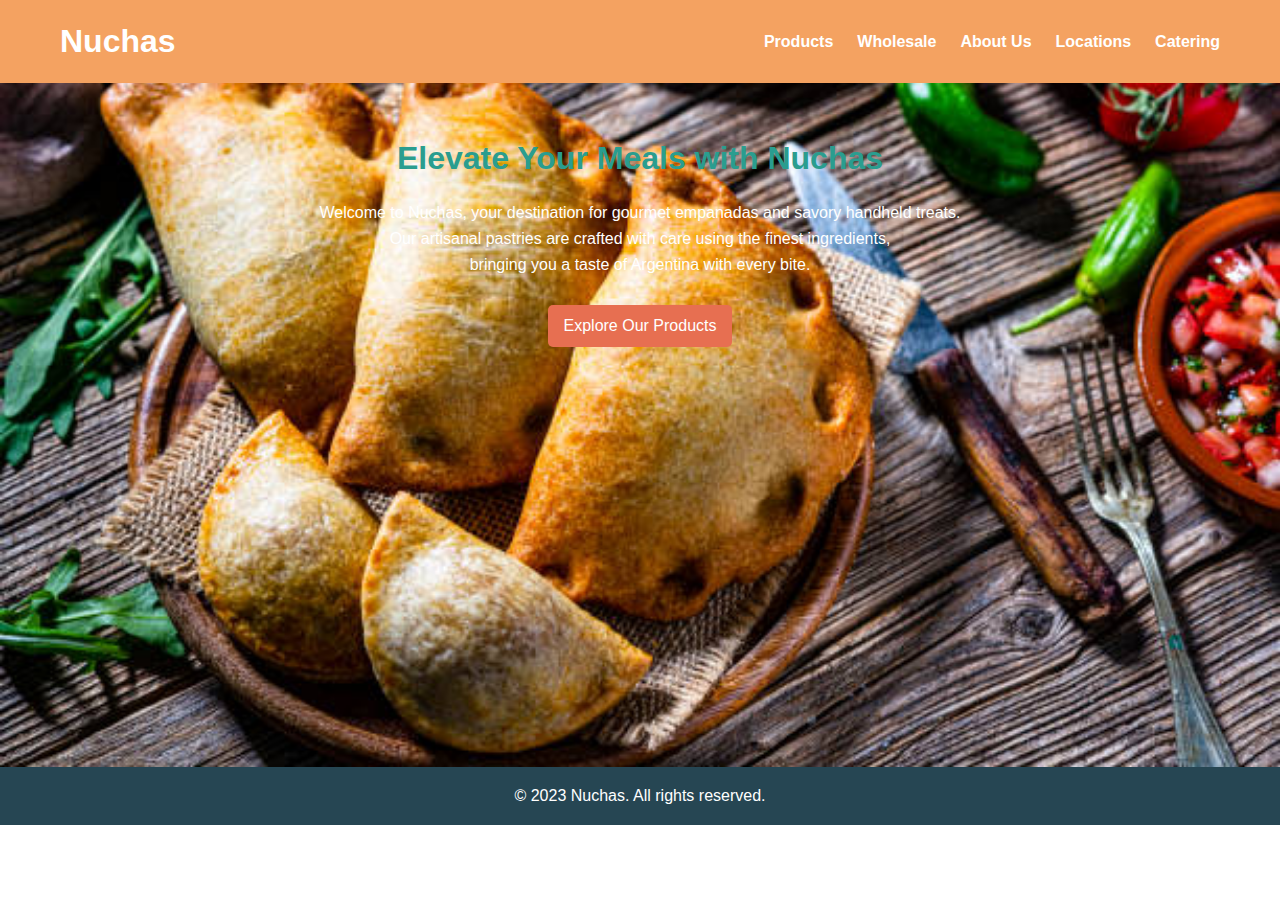
<file: index.html>
<!DOCTYPE html>
<html lang="en">
<head>
    <meta charset="UTF-8">
    <meta name="viewport" content="width=device-width, initial-scale=1.0">
    <title>Nuchas - Gourmet Empanadas and Handheld Foods</title>
    <meta name="description" content="Discover Nuchas' premium line of artisanal empanadas, handhelds, and gourmet pastries. Shop online or find our products near you.">
    <link rel="stylesheet" href="style.css">
</head>
      
<body>
    <header>
        <div class="container">
            <nav>
                <a href="index.html" class="logo">Nuchas</a>
                <button class="menu-toggle" aria-label="Toggle menu">
                    ☰
                </button>
                <ul class="menu">
                    <li><a href="production.html">Products</a></li>
                    <li><a href="wholesale.html">Wholesale</a></li>
                    <li><a href="about.html">About Us</a></li>
                    <li><a href="locations.html">Locations</a></li>
                    <li><a href="catering.html">Catering</a></li>
                </ul>
            </nav>
        </div>
    </header>

    <main class="index-section">
        <div class="container">
             <div class="index-section-inner">
            <h1 class="page-title text-center">Elevate Your Meals with Nuchas</h1>
            <p class="pb-3">Welcome to Nuchas, your destination for gourmet empanadas and savory handheld treats. <br> Our artisanal pastries are crafted with care using the finest ingredients,<br> bringing you a taste of Argentina with every bite.</p>
            <a href="production.html" class="btn cta-button">Explore Our Products</a>
        </div>
        </div>
    </main>

    <footer>
        <div class="container">
            <p>&copy; 2023 Nuchas. All rights reserved.</p>
        </div>
    </footer>

    <script src="script.js"></script>
</body>
</html>
</file>
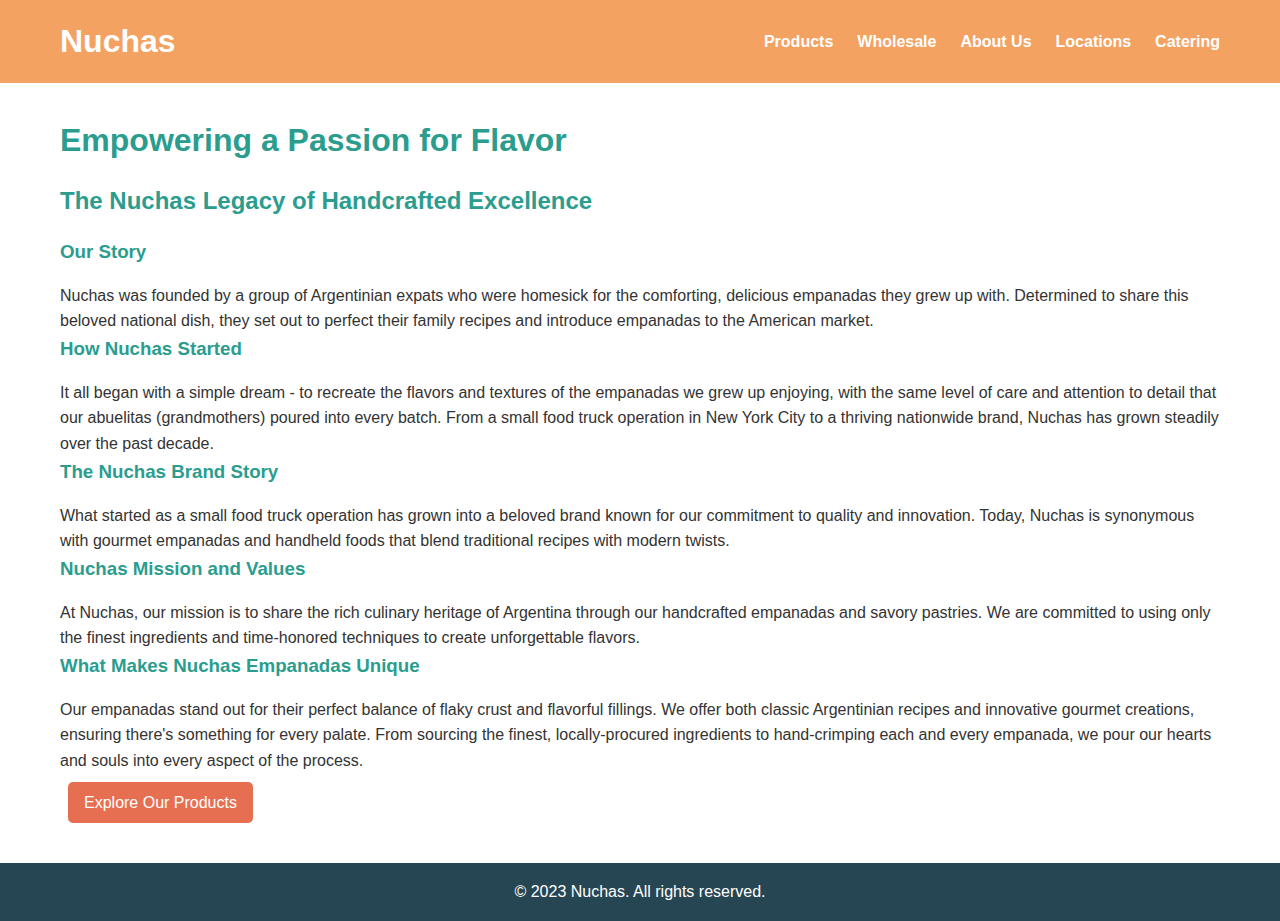
<file: About.html>
<!DOCTYPE html>
<html lang="en">
<head>
    <meta charset="UTF-8">
    <meta name="viewport" content="width=device-width, initial-scale=1.0">
    <title>Crafting Authentic, Handmade Empanadas | About Nuchas</title>
    <meta name="description" content="Learn about Nuchas' mission, history, and commitment to delivering the finest artisanal empanadas and handheld treats.">
    <link rel="stylesheet" href="style.css">
</head>
       
<body>
    <header>
        <div class="container">
            <nav>
                <a href="index.html" class="logo">Nuchas</a>
                <button class="menu-toggle" aria-label="Toggle menu">
                    ☰
                </button>
                <ul class="menu">
                    <li><a href="production.html">Products</a></li>
                    <li><a href="wholesale.html">Wholesale</a></li>
                    <li><a href="about.html">About Us</a></li>
                    <li><a href="locations.html">Locations</a></li>
                    <li><a href="catering.html">Catering</a></li>
                </ul>
            </nav>
        </div>
    </header>


    <main>
        <div class="container">
            <h1 class="page-title">Empowering a Passion for Flavor</h1>
            <h2 class="section-title">The Nuchas Legacy of Handcrafted Excellence</h2>
            
            <h3 class="section-title">Our Story</h3>
            <p>Nuchas was founded by a group of Argentinian expats who were homesick for the comforting, delicious empanadas they grew up with. Determined to share this beloved national dish, they set out to perfect their family recipes and introduce empanadas to the American market.</p>
            
            <h3 class="section-title">How Nuchas Started</h3>
            <p>It all began with a simple dream - to recreate the flavors and textures of the empanadas we grew up enjoying, with the same level of care and attention to detail that our abuelitas (grandmothers) poured into every batch. From a small food truck operation in New York City to a thriving nationwide brand, Nuchas has grown steadily over the past decade.</p>
            
            <h3 class="section-title">The Nuchas Brand Story</h3>
            <p>What started as a small food truck operation has grown into a beloved brand known for our commitment to quality and innovation. Today, Nuchas is synonymous with gourmet empanadas and handheld foods that blend traditional recipes with modern twists.</p>
            
            <h3 class="section-title">Nuchas Mission and Values</h3>
            <p>At Nuchas, our mission is to share the rich culinary heritage of Argentina through our handcrafted empanadas and savory pastries. We are committed to using only the finest ingredients and time-honored techniques to create unforgettable flavors.</p>
            
            <h3 class="section-title">What Makes Nuchas Empanadas Unique</h3>
            <p>Our empanadas stand out for their perfect balance of flaky crust and flavorful fillings. We offer both classic Argentinian recipes and innovative gourmet creations, ensuring there's something for every palate. From sourcing the finest, locally-procured ingredients to hand-crimping each and every empanada, we pour our hearts and souls into every aspect of the process.</p>
            
            <a href="production.html" class="btn cta-button">Explore Our Products</a>
        </div>
    </main>

    <footer>
        <div class="container">
            <p>&copy; 2023 Nuchas. All rights reserved.</p>
        </div>
    </footer>

    <script src="script.js"></script>
</body>
</html>
</file>
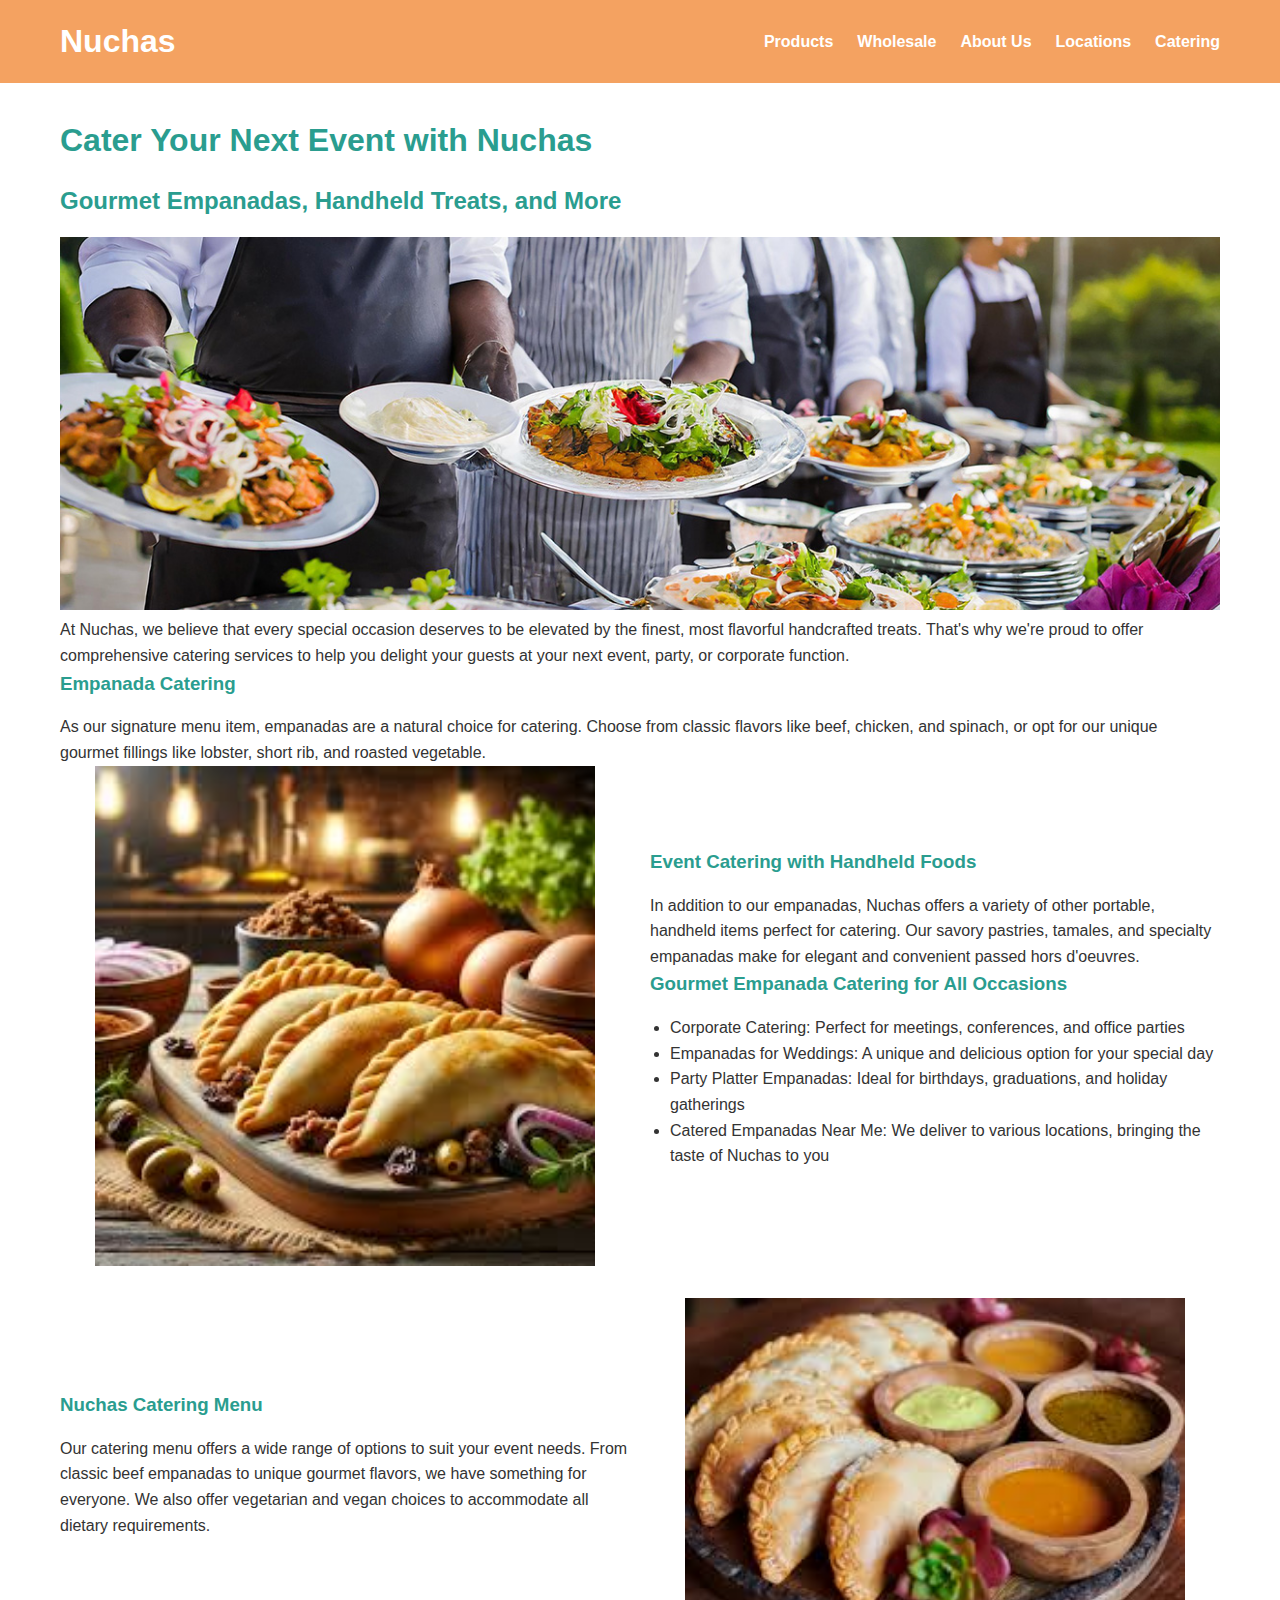
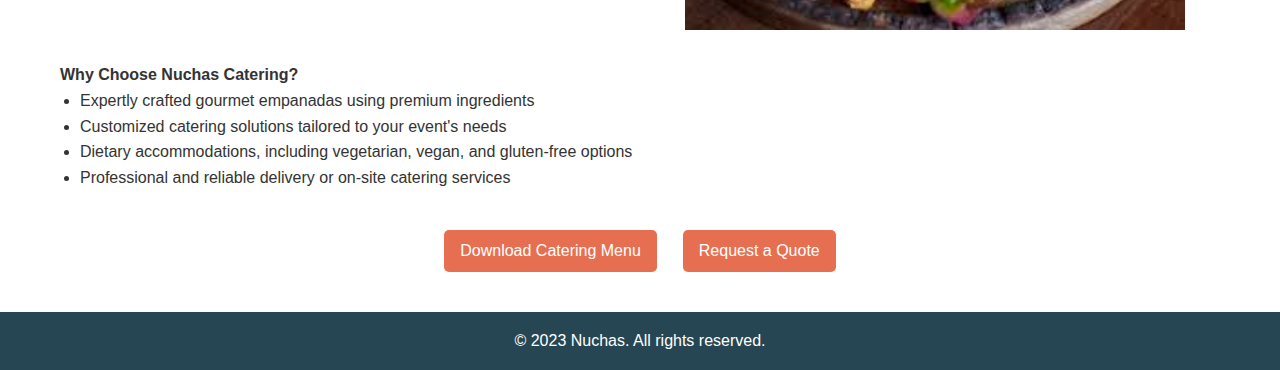
<file: catering.html>
<!DOCTYPE html>
<html lang="en">
<head>
    <meta charset="UTF-8">
    <meta name="viewport" content="width=device-width, initial-scale=1.0">
    <title>Find Nuchas Empanadas & Food Trucks Near You</title>
    <meta name="description" content="Discover Nuchas' retail locations, food trucks, and where to buy our premium empanadas and handhelds across the country.">
    <link rel="stylesheet" href="style.css">
</head>
      
<body>

  <header>
    <div class="container">
        <nav>
            <a href="index.html" class="logo">Nuchas</a>
            <button class="menu-toggle" aria-label="Toggle menu">
                ☰
            </button>
            <ul class="menu">
                <li><a href="production.html">Products</a></li>
                <li><a href="wholesale.html">Wholesale</a></li>
                <li><a href="about.html">About Us</a></li>
                <li><a href="locations.html">Locations</a></li>
                <li><a href="catering.html">Catering</a></li>
            </ul>
        </nav>
    </div>
  </header>

    <main>
        <div class="container">
            <h1 class="page-title">Cater Your Next Event with Nuchas</h1>
            <h2 class="section-title">Gourmet Empanadas, Handheld Treats, and More</h2>
            
            <img src="assests/carering.jpg" alt="Catering Event with Nuchas" class="main-image">
            
            <p>At Nuchas, we believe that every special occasion deserves to be elevated by the finest, most flavorful handcrafted treats. That's why we're proud to offer comprehensive catering services to help you delight your guests at your next event, party, or corporate function.</p>
            
            <h3 class="section-title">Empanada Catering</h3>
            <p>As our signature menu item, empanadas are a natural choice for catering. Choose from classic flavors like beef, chicken, and spinach, or opt for our unique gourmet fillings like lobster, short rib, and roasted vegetable.</p>
            

            <div class="flex-container">
               <div class="flex-item"> 
                  <img src="assests/carering2.jpg" alt="Handheld Catering Foods" class="section-image">
               </div>
               <div class="flex-item">
                <h3 class="section-title">Event Catering with Handheld Foods</h3>
           
                <p>In addition to our empanadas, Nuchas offers a variety of other portable, handheld items perfect for catering. Our savory pastries, tamales, and specialty empanadas make for elegant and convenient passed hors d'oeuvres.</p>
                
                <h3 class="section-title">Gourmet Empanada Catering for All Occasions</h3>
                <ul class="feature-list">
                    <li>Corporate Catering: Perfect for meetings, conferences, and office parties</li>
                    <li>Empanadas for Weddings: A unique and delicious option for your special day</li>
                    <li>Party Platter Empanadas: Ideal for birthdays, graduations, and holiday gatherings</li>
                    <li>Catered Empanadas Near Me: We deliver to various locations, bringing the taste of Nuchas to you</li>
                </ul>
               </div>
            </div>
          
            <div class="flex-container">
                <div class="flex-item">
                    <h3 class="section-title">Nuchas Catering Menu</h3>
                    <p>Our catering menu offers a wide range of options to suit your event needs.
                        From classic beef empanadas to unique gourmet flavors, we have something for everyone.
                         We also offer vegetarian and vegan choices to accommodate all dietary requirements.</p>
                </div>
               
                <div class="flex-item">
                    <img src="assests/menu-image.jpg" alt="Nuchas Catering Menu" class="menu-image">
                </div>
            </div>
           
            <p><strong>Why Choose Nuchas Catering?</strong></p>
            <ul class="benefits-list">
                <li>Expertly crafted gourmet empanadas using premium ingredients</li>
                <li>Customized catering solutions tailored to your event's needs</li>
                <li>Dietary accommodations, including vegetarian, vegan, and gluten-free options</li>
                <li>Professional and reliable delivery or on-site catering services</li>
            </ul>
            
            <div class="cta-container">
                <a href="#" class="btn cta-button">Download Catering Menu</a>
                <a href="#" class="btn cta-button">Request a Quote</a>
            </div>
           
        </div>
    </main>

    <footer>
        <div class="container">
            <p>&copy; 2023 Nuchas. All rights reserved.</p>
        </div>
    </footer>

    <script src="script.js"></script>
</body>
</html>
</file>
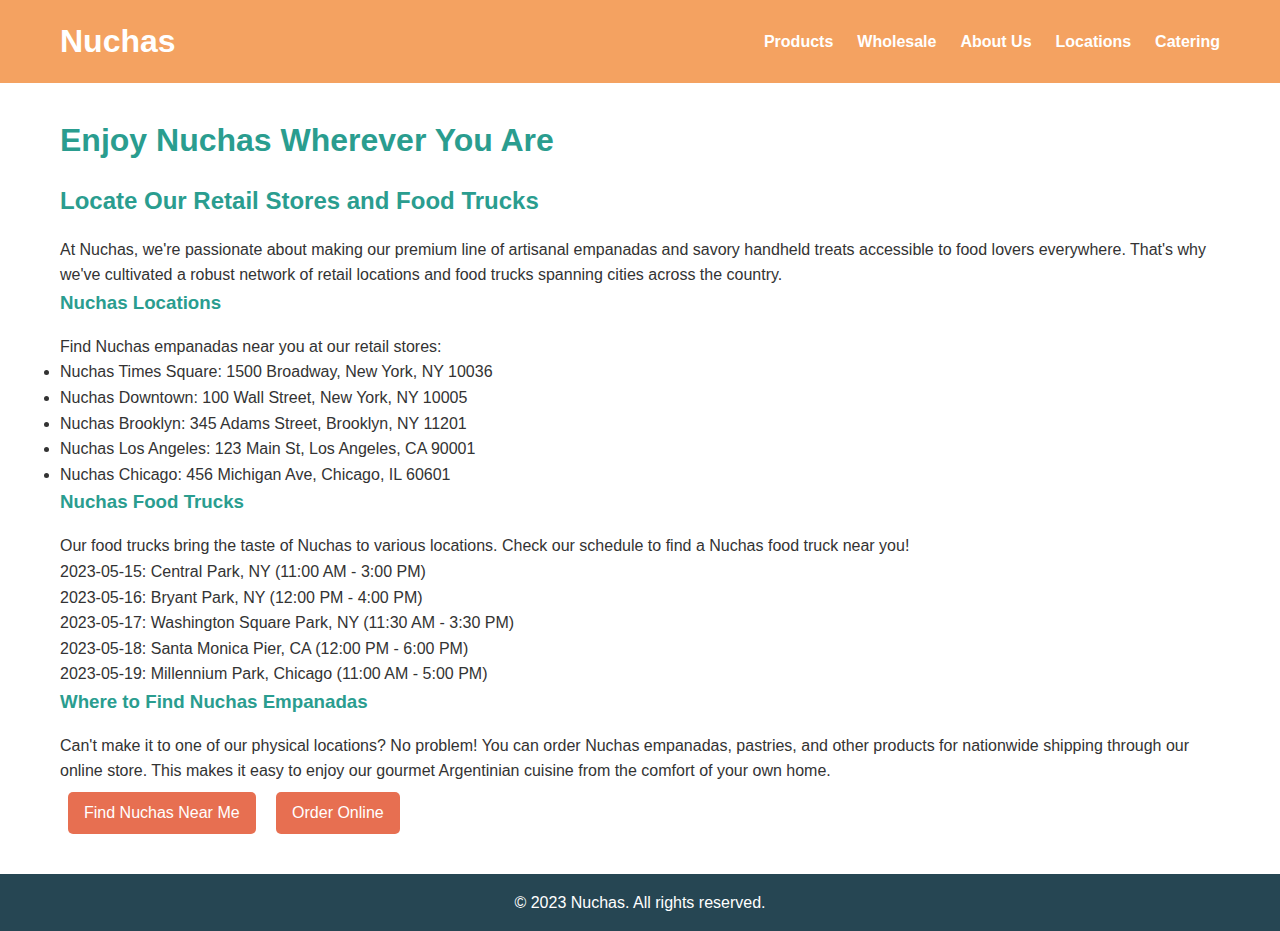
<file: locations.html>
<!DOCTYPE html>
<html lang="en">
<head>
    <meta charset="UTF-8">
    <meta name="viewport" content="width=device-width, initial-scale=1.0">
    <title>Find Nuchas Empanadas & Food Trucks Near You</title>
    <meta name="description" content="Discover Nuchas' retail locations, food trucks, and where to buy our premium empanadas and handhelds across the country.">
    <link rel="stylesheet" href="style.css">
</head>
   
<body>
    <header>
        <div class="container">
            <nav>
                <a href="index.html" class="logo">Nuchas</a>
                <button class="menu-toggle" aria-label="Toggle menu">
                    ☰
                </button>
                <ul class="menu">
                    <li><a href="production.html">Products</a></li>
                    <li><a href="wholesale.html">Wholesale</a></li>
                    <li><a href="about.html">About Us</a></li>
                    <li><a href="locations.html">Locations</a></li>
                    <li><a href="catering.html">Catering</a></li>
                </ul>
            </nav>
        </div>
    </header>

    <main>
        <div class="container">
            <h1 class="page-title">Enjoy Nuchas Wherever You Are</h1>
            <h2 class="section-title">Locate Our Retail Stores and Food Trucks</h2>
            
            <p>At Nuchas, we're passionate about making our premium line of artisanal empanadas and savory handheld treats accessible to food lovers everywhere. That's why we've cultivated a robust network of retail locations and food trucks spanning cities across the country.</p>
            
            <h3 class="section-title">Nuchas Locations</h3>
            <p>Find Nuchas empanadas near you at our retail stores:</p>
            <ul id="store-locations" class="location-list">
                <!-- Store locations will be dynamically added here -->
            </ul>
            
            <h3 class="section-title">Nuchas Food Trucks</h3>
            <p>Our food trucks bring the taste of Nuchas to various locations. Check our schedule to find a Nuchas food truck near you!</p>
            <div id="food-truck-schedule" class="schedule">
                <!-- Food truck schedule will be dynamically added here -->
            </div>
            
            <h3 class="section-title">Where to Find Nuchas Empanadas</h3>
            <p>Can't make it to one of our physical locations? No problem! You can order Nuchas empanadas, pastries, and other products for nationwide shipping through our online store. This makes it easy to enjoy our gourmet Argentinian cuisine from the comfort of your own home.</p>
            
            <a href="#" class="btn cta-button">Find Nuchas Near Me</a>
            <a href="#" class="btn cta-button">Order Online</a>
        </div>
    </main>

    <footer>
        <div class="container">
            <p>&copy; 2023 Nuchas. All rights reserved.</p>
        </div>
    </footer>

    <script src="script.js"></script>
</body>
</html>
</file>
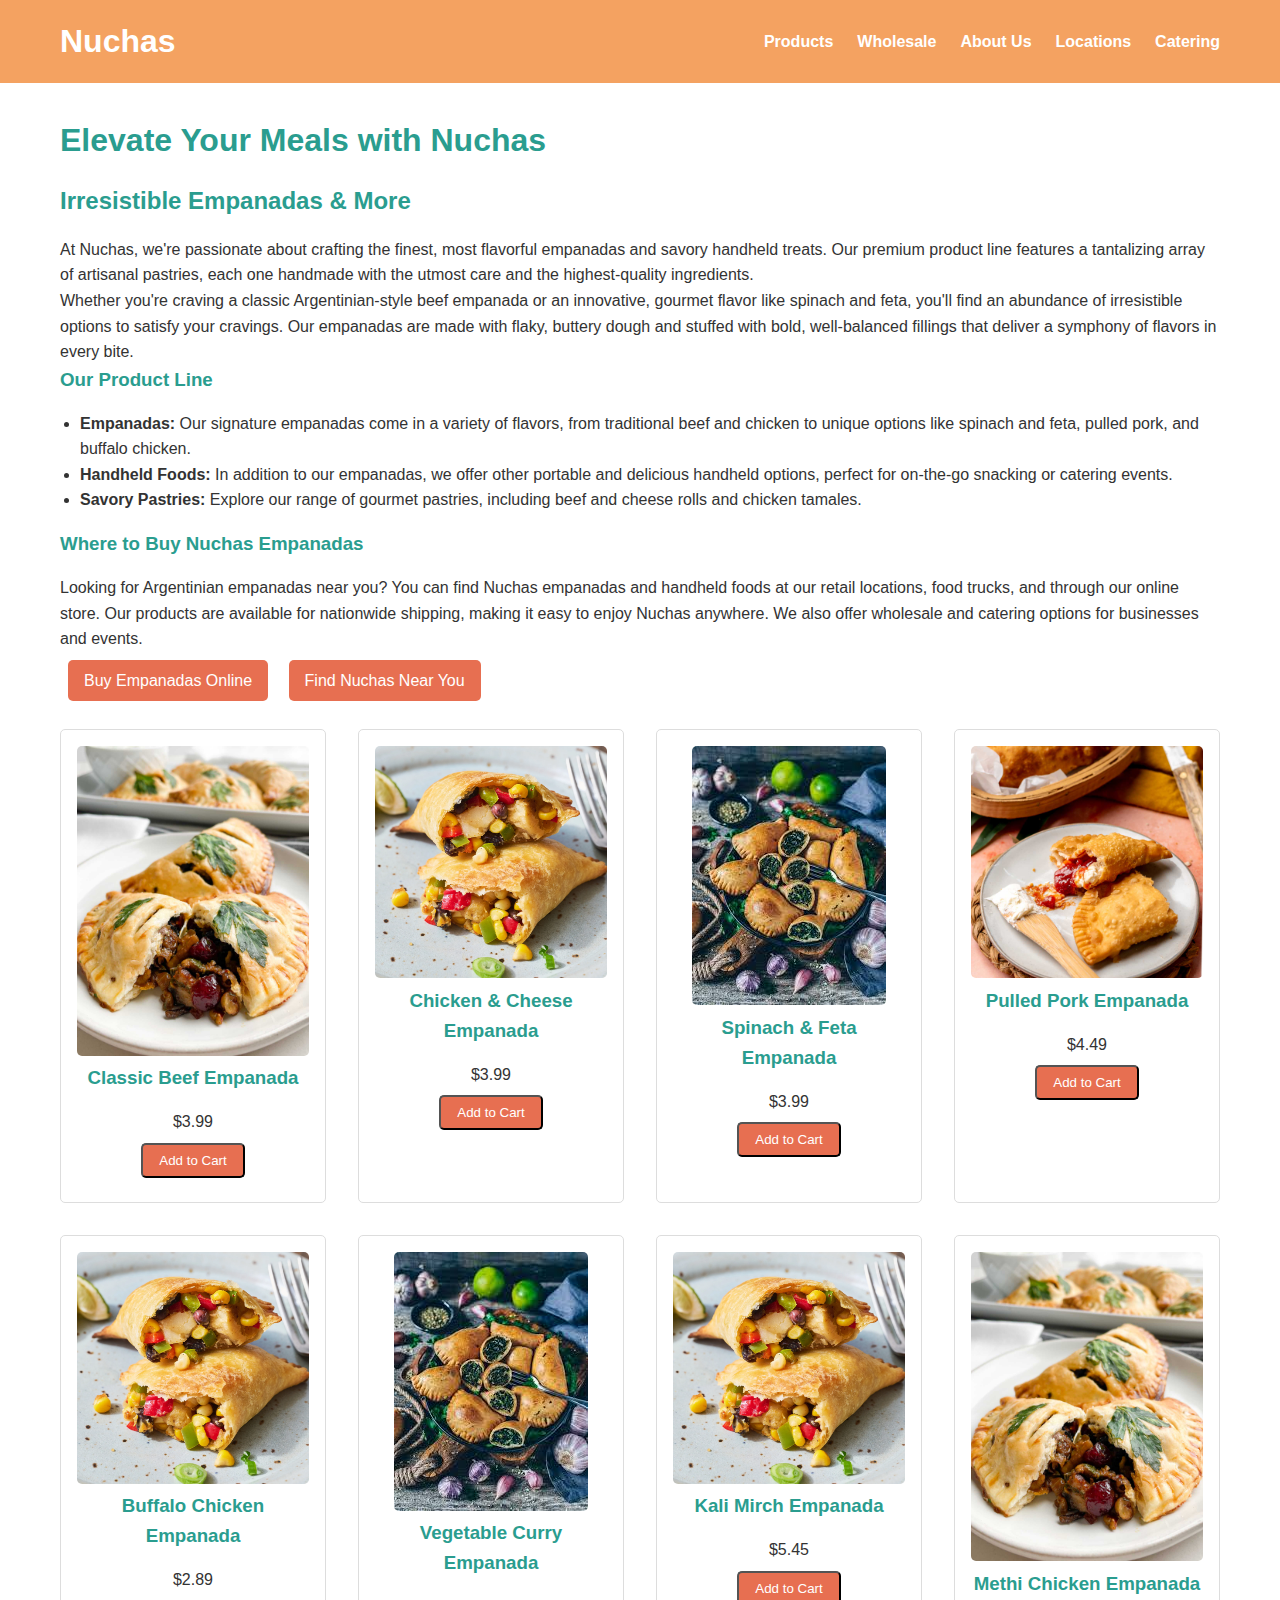
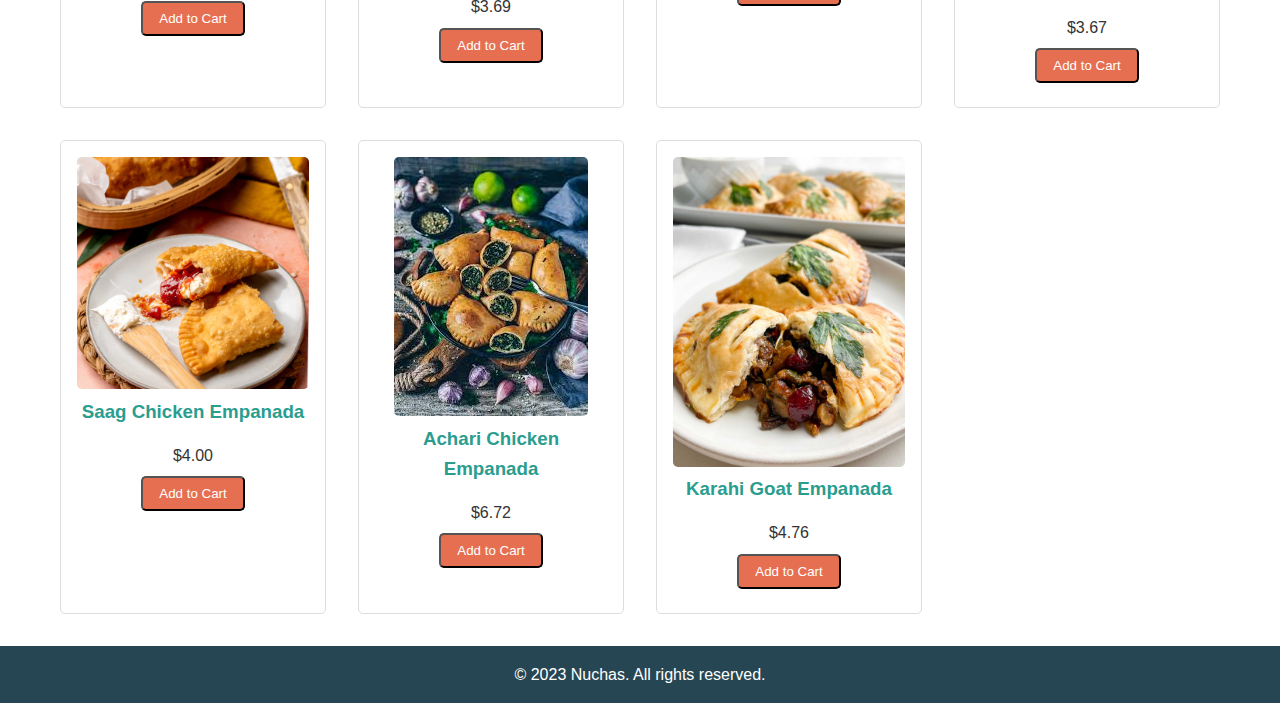
<file: production.html>
<!DOCTYPE html>
<html lang="en">
<head>
    <meta charset="UTF-8">
    <meta name="viewport" content="width=device-width, initial-scale=1.0">
    <title>Handcrafted Empanadas & Savory Pastries | Nuchas</title>
    <meta name="description" content="Discover Nuchas' premium line of artisanal empanadas, handhelds, and gourmet pastries. Shop online or find our products near you.">
    <link rel="stylesheet" href="style.css">
</head>
    
<body>
    <header>
        <div class="container">
            <nav>
                <a href="index.html" class="logo">Nuchas</a>
                <button class="menu-toggle" aria-label="Toggle menu">
                    ☰
                </button>
                <ul class="menu">
                    <li><a href="production.html">Products</a></li>
                    <li><a href="wholesale.html">Wholesale</a></li>
                    <li><a href="about.html">About Us</a></li>
                    <li><a href="locations.html">Locations</a></li>
                    <li><a href="catering.html">Catering</a></li>
                </ul>
            </nav>
        </div>
    </header>
    <main>
        <div class="container">
            <h1 class="page-title">Elevate Your Meals with Nuchas</h1>
            <h2 class="section-title">Irresistible Empanadas & More</h2>
            
            <p>At Nuchas, we're passionate about crafting the finest, most flavorful empanadas and savory handheld treats. Our premium product line features a tantalizing array of artisanal pastries, each one handmade with the utmost care and the highest-quality ingredients.</p>
            
            <p>Whether you're craving a classic Argentinian-style beef empanada or an innovative, gourmet flavor like spinach and feta, you'll find an abundance of irresistible options to satisfy your cravings. Our empanadas are made with flaky, buttery dough and stuffed with bold, well-balanced fillings that deliver a symphony of flavors in every bite.</p>
            
            <h3 class="section-title">Our Product Line</h3>
            <ul class="feature-list">
                <li><strong>Empanadas:</strong> Our signature empanadas come in a variety of flavors, from traditional beef and chicken to unique options like spinach and feta, pulled pork, and buffalo chicken.</li>
                <li><strong>Handheld Foods:</strong> In addition to our empanadas, we offer other portable and delicious handheld options, perfect for on-the-go snacking or catering events.</li>
                <li><strong>Savory Pastries:</strong> Explore our range of gourmet pastries, including beef and cheese rolls and chicken tamales.</li>
            </ul>
            
            <h3 class="section-title">Where to Buy Nuchas Empanadas</h3>
            <p>Looking for Argentinian empanadas near you? You can find Nuchas empanadas and handheld foods at our retail locations, food trucks, and through our online store. Our products are available for nationwide shipping, making it easy to enjoy Nuchas anywhere. We also offer wholesale and catering options for businesses and events.</p>
            
            <div class="pb-3">
                <a href="#" class="btn cta-button">Buy Empanadas Online</a>
                <a href="locations.html" class="btn cta-button">Find Nuchas Near You</a>
                
            </div>
         
            <div id="product-grid" class="product-grid">
                <!-- Product items will be dynamically added here -->
            </div>
        </div>
    </main>

    <footer>
        <div class="container">
            <p>&copy; 2023 Nuchas. All rights reserved.</p>
        </div>
    </footer>

    <script src="script.js"></script>
</body>
</html>
</file>
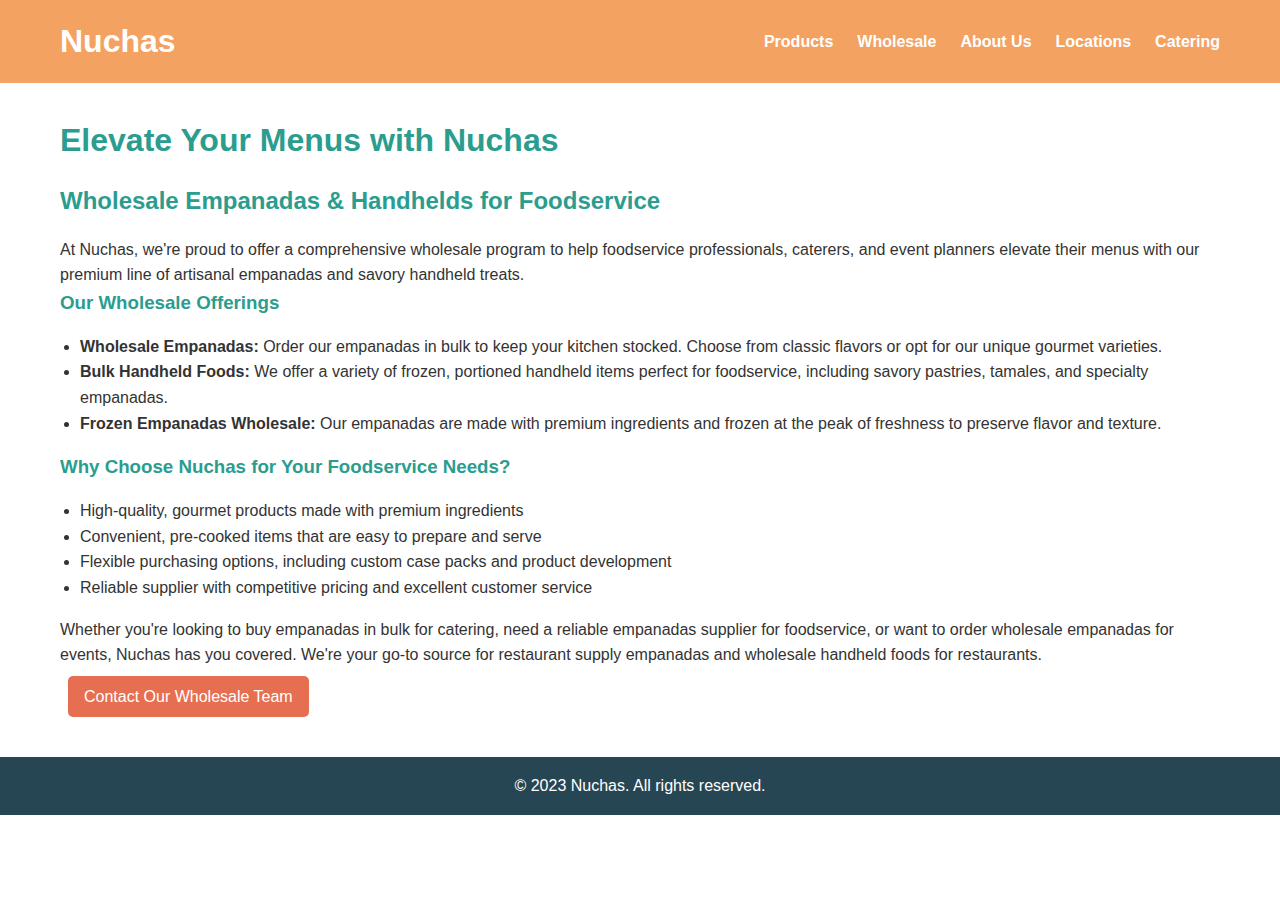
<file: wholesale.html>
<!DOCTYPE html>
<html lang="en">
<head>
    <meta charset="UTF-8">
    <meta name="viewport" content="width=device-width, initial-scale=1.0">
    <title>Premium Empanadas & Handheld Foods for Foodservice | Nuchas Wholesale</title>
    <meta name="description" content="Discover Nuchas' wholesale program for restaurants, caterers, and event planners. Shop bulk empanadas, frozen handheld foods, and more.">
    <link rel="stylesheet" href="style.css">
</head>
<body>
    <header>
        <div class="container">
            <nav>
                <a href="index.html" class="logo">Nuchas</a>
                <button class="menu-toggle" aria-label="Toggle menu">
                    ☰
                </button>
                <ul class="menu">
                    <li><a href="production.html">Products</a></li>
                    <li><a href="wholesale.html">Wholesale</a></li>
                    <li><a href="about.html">About Us</a></li>
                    <li><a href="locations.html">Locations</a></li>
                    <li><a href="catering.html">Catering</a></li>
                </ul>
            </nav>
        </div>
    </header>

    <main>
        <div class="container">
            <h1 class="page-title">Elevate Your Menus with Nuchas</h1>
            <h2 class="section-title">Wholesale Empanadas & Handhelds for Foodservice</h2>
            
            <p>At Nuchas, we're proud to offer a comprehensive wholesale program to help foodservice professionals, caterers, and event planners elevate their menus with our premium line of artisanal empanadas and savory handheld treats.</p>
            
            <h3 class="section-title">Our Wholesale Offerings</h3>
            <ul class="feature-list">
                <li><strong>Wholesale Empanadas:</strong> Order our empanadas in bulk to keep your kitchen stocked. Choose from classic flavors or opt for our unique gourmet varieties.</li>
                <li><strong>Bulk Handheld Foods:</strong> We offer a variety of frozen, portioned handheld items perfect for foodservice, including savory pastries, tamales, and specialty empanadas.</li>
                <li><strong>Frozen Empanadas Wholesale:</strong> Our empanadas are made with premium ingredients and frozen at the peak of freshness to preserve flavor and texture.</li>
            </ul>
            
            <h3 class="section-title">Why Choose Nuchas for Your Foodservice Needs?</h3>
            <ul class="feature-list">
                <li>High-quality, gourmet products made with premium ingredients</li>
                <li>Convenient, pre-cooked items that are easy to prepare and serve</li>
                <li>Flexible purchasing options, including custom case packs and product development</li>
                <li>Reliable supplier with competitive pricing and excellent customer service</li>
            </ul>
            
            <p>Whether you're looking to buy empanadas in bulk for catering, need a reliable empanadas supplier for foodservice, or want to order wholesale empanadas for events, Nuchas has you covered. We're your go-to source for restaurant supply empanadas and wholesale handheld foods for restaurants.</p>
            
            <a href="#" class="btn cta-button">Contact Our Wholesale Team</a>
        </div>
    </main>

    <footer>
        <div class="container">
            <p>&copy; 2023 Nuchas. All rights reserved.</p>
        </div>
    </footer>

    <script src="script.js"></script>
</body>
</html>
</file>
<file: style.css>
* {
    margin: 0;
    padding: 0;
    box-sizing: border-box;
}

body {
    font-family: 'Arial', sans-serif;
    line-height: 1.6;
    color: #333;
}

.container {
    max-width: 1200px;
    margin: 0 auto;
    padding: 0 20px;
}

header {
    background-color: #f4a261;
    padding: 1rem 0;
}

nav {
    display: flex;
    justify-content: space-between;
    align-items: center;
    position: relative; /* For positioning the dropdown */
}

.logo {
    font-size: 2rem;
    font-weight: bold;
    color: #fff;
    text-decoration: none;
}

nav ul {
    display: flex;
    list-style: none;
    transition: all 0.3s ease; /* Smooth animation */
}

nav ul li {
    margin-left: 1.5rem;
}

nav ul li a {
    color: #fff;
    text-decoration: none;
    font-weight: bold;
    transition: color 0.3s ease;
}

nav ul li a:hover {
    color: #2a9d8f;
}

.menu-toggle {
    display: none;
    background: none;
    border: none;
    font-size: 1.5rem;
    cursor: pointer;
    color: #fff;
}

/* Responsive Styles */
@media (max-width: 768px) {

    nav ul {
        flex-direction: column;
        align-items: flex-start;
        position: absolute;
        top: 100%;
        right: 0;
        background-color: #f4a261;
        width: 100%;
        display: none;
    }

    nav ul li {
        margin: 0.5rem 0;
        padding: 0.5rem 1rem;
        width: 100%;
    }

    nav ul.show {
        display: flex;
    }

    .menu-toggle {
        display: block;
    }
}

main {
    padding: 2rem 0;
}

h1, h2, h3 {
    margin-bottom: 1rem;
    color: #2a9d8f;
}

.btn {
    display: inline-block;
    background-color: #e76f51;
    color: #fff;
    padding: 0.5rem 1rem;
    text-decoration: none;
    border-radius: 5px;
    transition: background-color 0.3s ease;
    margin: 0.5rem;
}

.btn:hover {
    background-color: #f4a261;
}

.product-grid {
    display: grid;
    grid-template-columns: repeat(auto-fit, minmax(250px, 1fr));
    gap: 2rem;
}

.product-item {
    border: 1px solid #ddd;
    border-radius: 5px;
    padding: 1rem;
    text-align: center;
    transition: transform 0.3s ease;
}

.product-item:hover {
    transform: translateY(-5px);
}

.product-item img {
    max-width: 100%;
    height: auto;
    border-radius: 5px;
}

footer {
    background-color: #264653;
    color: #fff;
    text-align: center;
    padding: 1rem 0;
}

.index-section {
    min-height: 76vh;
    background-image: url('assests/background-imagr.jpg');
    background-repeat: no-repeat;
    background-size: cover;
    background-position: bottom;
    color: white;
    padding: 50px 0;
}

.pb-3 {
    padding-bottom: 20px;
}

.index-section-inner {
    text-align: center;
}

.pt-3 {
    padding-top: 20px;
}

.main-image {
    width: 100%;
    max-height: 373px;
    object-fit: cover;
}

.flex-container {
    display: flex;
    gap: 20px;
    justify-content: center;
    align-items: center;
    flex-wrap: wrap;
    margin-bottom: 2rem;
}

.flex-item {
    flex: 1 1 300px;
    max-width: 100%;
}

.menu-image, .section-image {
    width: 100%;
    max-width: 500px;
    height: auto;
    display: block;
    margin: 0 auto;
}

.cta-container {
    display: flex;
    justify-content: center;
    flex-wrap: wrap;
    gap: 10px;
    margin-top: 2rem;
}

.feature-list, .benefits-list {
    padding-left: 20px;
    margin-bottom: 1rem;
}

@media (max-width: 768px) {
    .flex-container {
        flex-direction: column;
    }

    .flex-item {
        width: 100%;
    }

    .main-image, .menu-image, .section-image {
        max-height: 250px;
    }

    .cta-container {
        flex-direction: column;
        align-items: center;
    }

    .btn {
        width: 100%;
        text-align: center;
    }
}

@media (max-width: 480px) {
    .container {
        padding: 0 10px;
    }

    h1 {
        font-size: 1.8rem;
    }

    h2, h3 {
        font-size: 1.4rem;
    }
}
</file>
